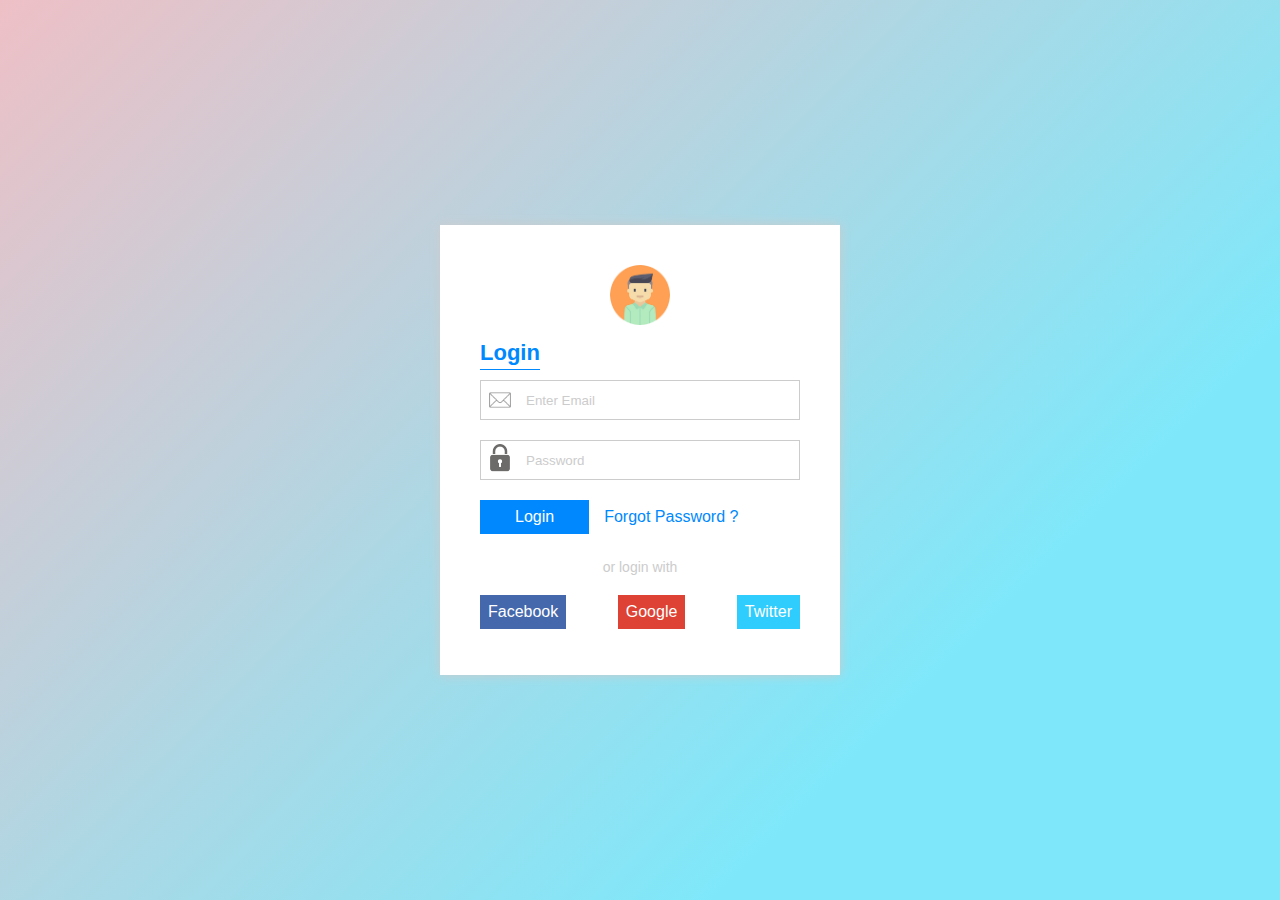
<file: DISPLAYFLEX/index.html>
<!DOCTYPE html>
<html lang="en">
<head>
    <meta charset="UTF-08">
    <meta name="viewpoint" content="width=device-width, initial-scale=1.0">
    <link rel="stylesheet" type="text/css" href="css/styles.css">
    <link href="https://fonts.googleapis.com/css2?family=Roboto:ital,wght@0,100;0,300;0,400;0,500;0,700;0,900;1,100;1,300;1,400;1,500;1,700;1,900&display=swap" rel="stylesheet">
    <link rel="stylesheet"  href="https://stackpath.bootstrapcdn.com/font-awesome/4.7.0/css/font-awesome.min.css">
    <title> Display Flex </title>
</head>
<body>
    
     
    <section class="login-form">
        <form>
            <div class="box">
                <div class="img">
                    <img src="images/computer-icons-avatar-login-user-avatar-removebg-preview.png">

                </div>
                <div class="heading">
                    <h4>Login</h4>
                </div>
                <div class="form-fields">
                    <div class="input-box" >
                      <input type="text"  placeholder="Enter Email" class="form-control">
                      <span><img src="images/OIP-removebg-preview.png"></span> 
                    </div>

                    <div class="input-box" >
                        <input type="password"  placeholder="Password" class="form-control">
                        <span><img src="images/Rc3f6720106088ff14bb69546c7abdd4a-removebg-preview.png"></span> 
                      </div>
                      <div class="button-box">
                          <button  type="submit">Login</button>
                          <a href="registration2.html">Forgot Password ?</a>
                      </div>
                </div>
                <div class="social-links">
                    <p>or login with</p>
                    <div class="link-box">
                        <a href="" class="Facebook">Facebook</a>
                        <a href="https://www.google.com/chrome/" class="Google">Google</a>
                        <a href="" class="Twitter">Twitter</a>
                    </div>

                </div>

            </div>
        </form>

    </section>
            
        
    
    

</body>
</html>
</file>
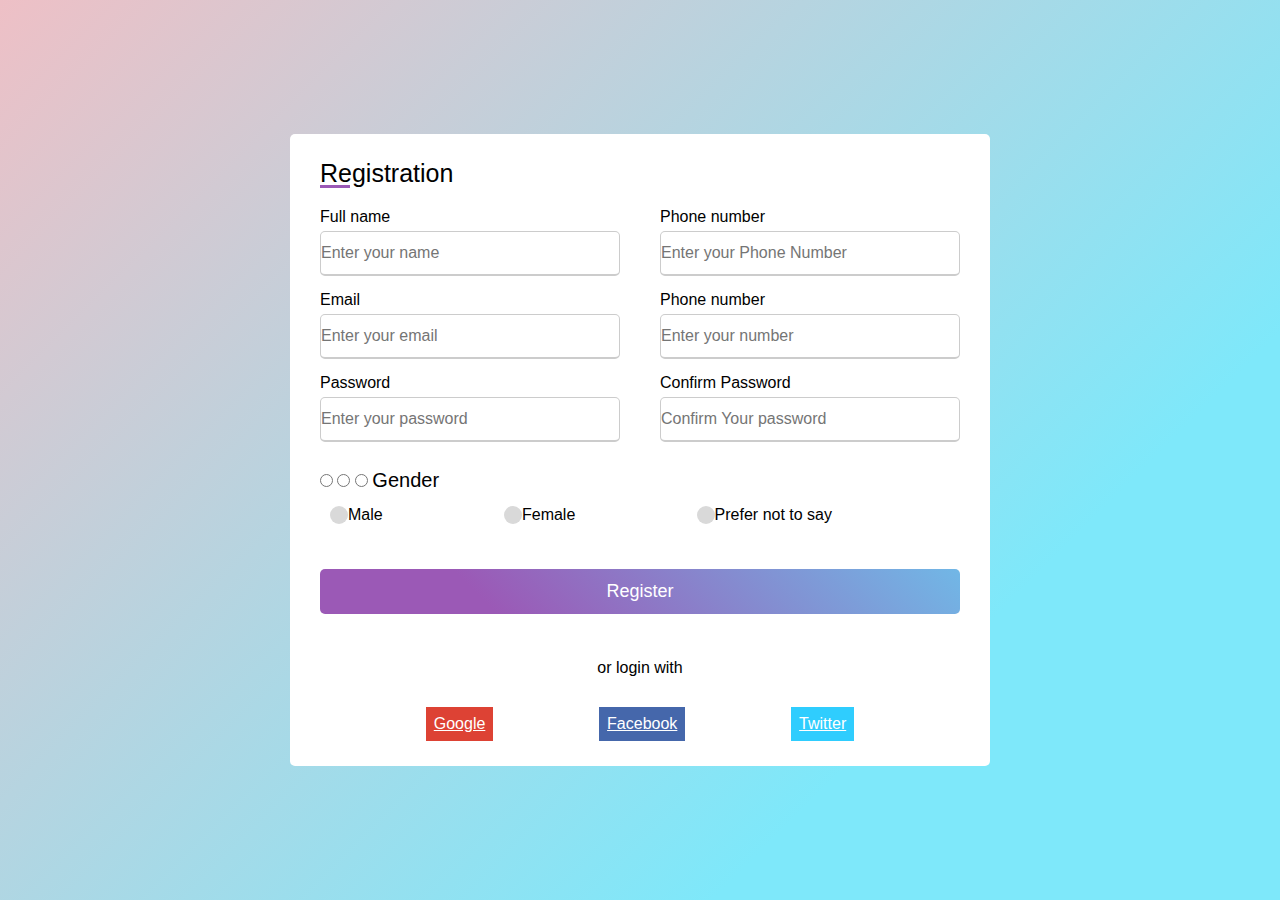
<file: registration2.html>
<!DOCTYPE html>
<html lang="en">
<head>
    <meta charset="UTF-08">
    <meta name="viewpoint" content="width=device-width, initial-scale=1.0">
    <link rel="stylesheet" type="text/css" href="css/styles2.css">
    <link href="https://fonts.googleapis.com/css2?family=Roboto:ital,wght@0,100;0,300;0,400;0,500;0,700;0,900;1,100;1,300;1,400;1,500;1,700;1,900&display=swap" rel="stylesheet">
    <link rel="stylesheet"  href="https://stackpath.bootstrapcdn.com/font-awesome/4.7.0/css/font-awesome.min.css">
    
    <title> Registration </title>
</head>
<body>
    <div class="container">
        <div class="title">Registration</div>
        <form action="">
            <div class="user-details">
                <div class="input-box">
                    <span class="details">Full name</span>
                    <input type="text" placeholder="Enter your name" required>
                </div>
                <div class="input-box">
                    <span class="details">Phone number</span>
                    <input type="text" placeholder="Enter your Phone Number" required>
                </div>
                <div class="input-box">
                    <span class="details">Email</span>
                    <input type="text" placeholder="Enter your email" required>
                </div>
                <div class="input-box">
                    <span class="details">Phone number</span>
                    <input type="text" placeholder="Enter your number" required>
                </div>
                <div class="input-box">
                    <span class="details">Password</span>
                    <input type="text" placeholder="Enter your password" required>
                </div>
                <div class="input-box">
                    <span class="details">Confirm Password</span>
                    <input type="text" placeholder="Confirm Your password" required>
                </div>
            </div>
             <div class="gender-details">
                 <input type="radio" name="gender" id="dot-1">
                 <input type="radio" name="gender" id="dot-2">
                 <input type="radio" name="gender" id="dot-3">
                 <span class="gender-title">Gender</span>
                   <div class="category">
                       <label for="dot-1">
                           <span class="dot one"></span>
                           <span class="gender">Male</span>
                       </label>
                       <label for="dot-2">
                        <span class="dot two"></span>
                        <span class="gender">Female</span>
                    </label>
                    <label for="dot-3">
                        <span class="dot three"></span>
                        <span class="gender">Prefer not to say</span>
                    </label>    
                   </div>
             </div>
              <div class="button">
              <a href="index.html"><input  type="submit"  value="Register"></a>
              </div>
              <div class="social-link">
                  <p> or login with</p>
                  <div class="link-box">
                      <a href="" class="Google">Google</a>
                      <a href="" class= "Facebook">Facebook</a>
                      <a href="" class="Twitter">Twitter</a>
                  </div>
              </div>
        </form>
    </div>
    
    <script src="https://cdn.jsdelivr.net/npm/bootstrap@5.0.0-beta3/dist/js/bootstrap.bundle.min.js" integrity="sha384-JEW9xMcG8R+pH31jmWH6WWP0WintQrMb4s7ZOdauHnUtxwoG2vI5DkLtS3qm9Ekf" crossorigin="anonymous"></script>
    <script src="https://cdn.jsdelivr.net/npm/@popperjs/core@2.9.1/dist/umd/popper.min.js" integrity="sha384-SR1sx49pcuLnqZUnnPwx6FCym0wLsk5JZuNx2bPPENzswTNFaQU1RDvt3wT4gWFG" crossorigin="anonymous"></script>
    <script src="https://cdn.jsdelivr.net/npm/bootstrap@5.0.0-beta3/dist/js/bootstrap.min.js" integrity="sha384-j0CNLUeiqtyaRmlzUHCPZ+Gy5fQu0dQ6eZ/xAww941Ai1SxSY+0EQqNXNE6DZiVc" crossorigin="anonymous"></script>
    
</body>
</html>
</file>
<file: DISPLAYFLEX/css/styles.css>
body{
    margin: 0;
    padding: 0;
    font-family: sans-serif;
}

*{
    box-sizing: border-box;
    outline: none !important;
    text-decoration: none !important;

}

.login-form{
    height: 100vh;
    background-image: linear-gradient(135deg, #eec0c6 0%, #7ee8fa 74%);
    background-size: cover;
    display: flex;
    align-items: center;
    justify-content: center;
    padding: 15px;
}

.login-form .box{
    min-width: 400px;
    min-height: 450px;
    background-color: #ffffff;
    box-shadow: 0px 0px 10px  #cccccc;
    padding: 40px;
    display: flex;
    flex-direction: column;
}

.login-form .box .img img{
    width: 60px;
    display: block;
    margin: auto;

}

.login-form .box .heading h4{
    color: #0089fe;
    font-size: 22px;
    text-align: left;
    margin: 15px 0px 10px;
    border-bottom: 1px solid;
    padding-bottom: 3px;
    display: inline-block;  

}

.login-form .box .form-fields{
    display: flex;
    flex-direction: column;
    width: 100%;


}
.login-form .box .form-fields .input-box{
    position: relative;
    margin-bottom: 20px;
    width: 100%

}

.login-form .box .form-fields .input-box .form-control{
    height: 40px;
    width: 100%;
    padding: 0px 0px 0px 45px;
    color: #444444;
    border: 1px solid #cccccc
}
.login-form .box .form-fields .input-box .form-control::placeholder{
    color:#cccccc;
}

.login-form .box .form-fields .input-box  span{
    position: absolute;
    left: 0px;
    top:0px;
    height: 100%;
    width: 40px;
    display: flex;
    align-items: center;
    justify-content: center;
    z-index: 1;

}
.login-form .box .form-fields .input-box  span img{
    width:22px;
}

.login-form .box .form-fields .button-box{
    width: 100%;
    display: flex;
    align-items:center
}

.login-form .box .form-fields .button-box button{
    color: #ffffff;
    font-size:16px;
    padding: 8px 35px;
    background-color: #0089fe;
    transition: box-shadow .5s ease;
    border: none;
    cursor: pointer;
    margin-right: 15px;
}
.login-form .box .form-fields .button-box button:hover{
    box-shadow: 0px 0px 10px gray;
}

.login-form .box .form-fields .button-box a{
  font-size: 16px;
  color: #0089fe;
}

.login-form .box .social-links{
    width: 100%;
    display: flex;
    flex-direction: column;

}

.login-form .box .social-links p{
    text-align: center;
    color: #cccccc;
    font-size: 14px;
    margin: 25px 0px 20px;
}

.login-form .box .social-links .link-box{
    display: flex;
    width: 100%;
    justify-content: space-between;
}
.login-form .box .social-links .link-box a{
    color: #ffffff;
    padding: 8px;
    width: calc(33.33% 15px);
    transition: box-shadow .5s ease;

}

.login-form .box .social-links .link-box a:hover{
    box-shadow: 0px 0px 10px gray
}
.login-form .box .social-links .link-box a.Facebook{
    background-color: #4567ab;

}
.login-form .box .social-links .link-box a.Google{
    background-color: #dd4234;

}
.login-form .box .social-links .link-box a.Twitter{
    background-color: #2fcdfe;

}












/*---------*/
@media (max-width: 500px){
    .login-form .box{
        min-width: 100px;
        padding: 30px

    }
    .login-form form{
        min-width: 100px;

    }
}
</file>
<file: css/styles2.css>
*{
    margin: 0;
    padding: 0;
    box-sizing: border-box;
    font-family: 'Poppins', sans-serif;
}


body{
    display: flex;
    height: 100vh;
    justify-content: center;
    align-items: center;
    background: linear-gradient(135deg,  #eec0c6 0%, #7ee8fa 74%);
    padding: 10px;
    overflow: hidden
}

.container{
    max-width: 700px;
    width: 100%;
    background: #fff;
    padding: 25px 30px;
    border-radius: 5px;
}

.container .title{
    font-size: 25px;
    font-weight: 500;
    position: relative; 
}
.container .title::before{
    content: '';
    position: absolute;
    left: 0;
    bottom: 0;
    height: 3px;
    width: 30px;
    background: #9b59b6
}

.container form .user-details{
    display: flex;
    flex-wrap: wrap;
    justify-content: space-between;
    margin: 20px 0 12px 0;

}


form .user-details .input-box {
    width: calc(100% / 2 - 20px );
    margin-bottom: 15px;

}
.user-details .input-box  .details{
    display: block;
    font-weight: 500;
    margin-bottom: 5px;
}

.user-details .input-box input{
    height: 45px;
    width: 100%;
    outline: none;
    border-radius: 5px;
    border: 1px solid #ccc;
    padding-left: 1;
    font-size: 16px;
    border-bottom-width: 2px;
    transition: all 0.3s ease;
    
}

.user-details .input-box input:focus{
    border-color: #9b59b6

}
.user-details .input-box input:valid{
    border-color: #9b59b6
}

 form .gender-details .gender-title{
    font-size: 20px;
    font-weight: 500;
}
form .gender-details .category{
    display: flex;
    width: 80%;
    justify-content: space-between;
    margin: 14px 0;
    

}
.gender-details .category label{
    display: flex;
    align-items: center;
    
    
}
.gender-details .category .dot{
    height: 18px;
    width: 18px;
    background: #d9d9d9;
    border-radius: 50%;
    margin-left: 10px;
    border: 5px solid transparent;
    transition: all 0.3s ease;


}
#dot-1:checked ~ .category label .one{
    border-color: #d9d9d9;
    background: #9b59b6; 
}
#dot-2:checked ~ .category label .two{
    border-color: #d9d9d9;
    background: #9b59b6; 
}

#dot-3:checked ~ .category label .three{
    border-color: #d9d9d9;
    background: #9b59b6; 
}
form input [type="radio"]{
    display: none;
}


form .button{
    height: 45px;
    margin: 45px 0;
}
form .button input{
    height: 100%;
    width: 100%;
    outline: none;
    border: none;
    color: #fff;
    font-size: 18px;
    font-weight: 500;
    border-radius: 5px; 
    background: linear-gradient(-135deg,  #71b7e6 0%, #9b59b6 74%);
    transition: 0.8s;

}

form .button input:hover{
    background: linear-gradient(-135deg,  #9b9b9b 0%, #71b7e6 74%);
    color: black

}

.social-link{
    display: flex;
    flex-direction: column;
    
}


.social-link p{
    text-align: center;
    margin: 0px 0px 30px ;  
}

.social-link .link-box{
    display: flex;
    justify-content: space-evenly;
    
}

.social-link .link-box a{
    color: #ffffff;
    padding: 8px;
    width: calc(33.33% 15px);
    transition: box-shadow .5s ease;
}


.social-link .link-box a:hover{
    box-shadow: 0px 0px 10px gray
}

.social-link .link-box a.Facebook{
    background-color: #4567ab;

}
.social-link .link-box a.Google{
    background-color: #dd4234;

}
 .social-link .link-box a.Twitter{
    background-color: #2fcdfe;

}







@media (max-width: 548px){
    .container{
        max-width: 100%;
    }
    form .user-details .input-box {
        width: 100%;
        margin-bottom: 15px;

        }
    form .gender-details .category{
            width: 100%; 
        } 
        .container form .user-details{
          max-height: 300px;
          overflow-y:scroll;
            
        }
        .user-detail::-webkit-scrollbar{
            width:0;
        }

}
</file>
